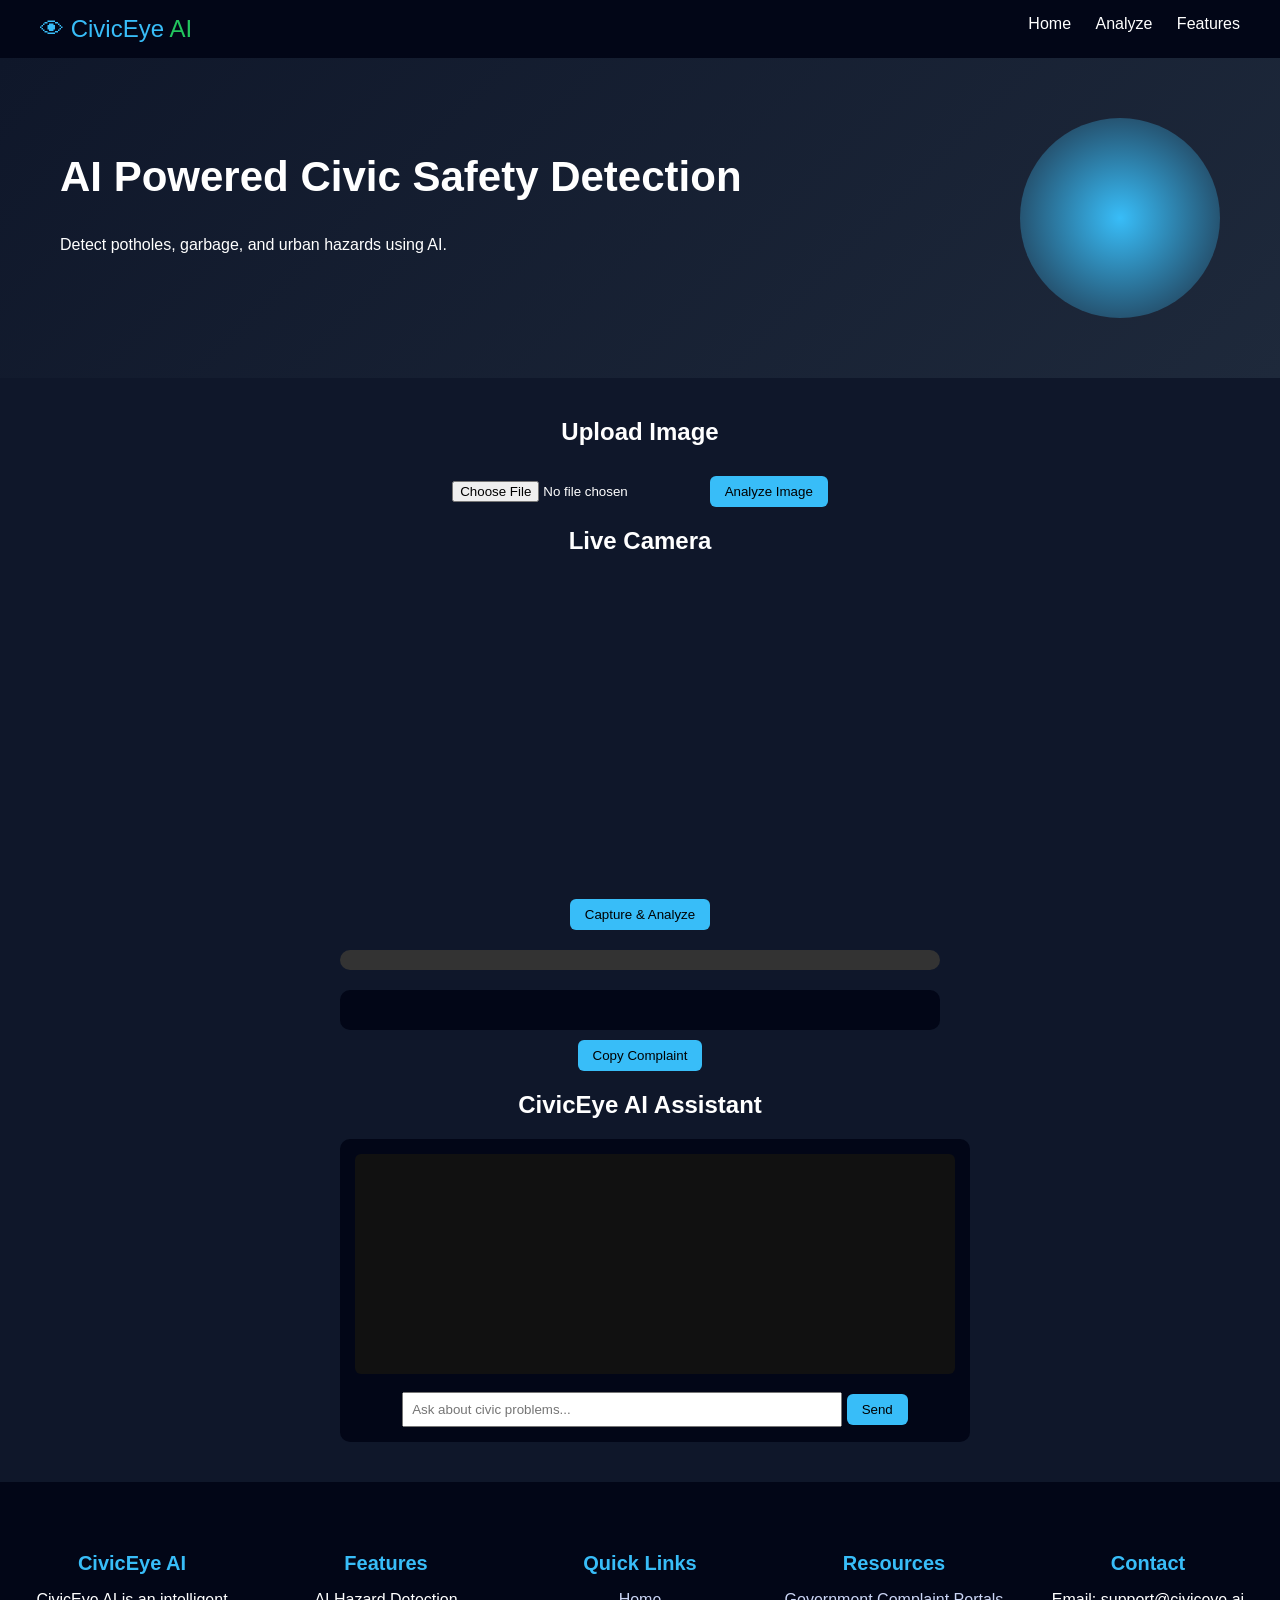
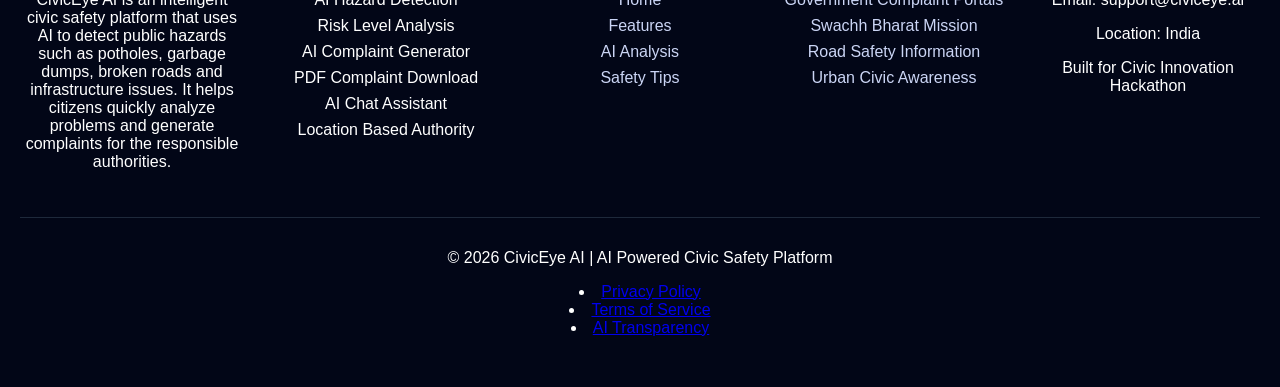
<file: index.html>
<!DOCTYPE html>
<html>

<head>

<title>CivicEye AI</title>

<link rel="stylesheet" href="style.css">

</head>

<body>

<header class="header">

<div class="logo">👁 CivicEye <span class="ai">AI</span></div>

<nav>
<a href="#">Home</a>
<a href="#">Analyze</a>
<a href="/features">Features</a>
</nav>

</header>


<section class="hero">

<div class="hero-text">

<h1>AI Powered Civic Safety Detection</h1>

<p>
Detect potholes, garbage, and urban hazards using AI.
</p>

</div>

<div class="hero-glow"></div>

</section>


<div class="container">

<h2>Upload Image</h2>

<input type="file" id="imageInput">

<button onclick="analyzeImage()">Analyze Image</button>


<h2>Live Camera</h2>

<video id="camera" autoplay></video>

<button onclick="captureFrame()">Capture & Analyze</button>


<div id="loader">

<div class="spinner"></div>

<p>AI is analyzing hazards...</p>

</div>


<div id="riskMeter">

<div id="riskBar"></div>

</div>


<div id="resultBox"></div>
<button onclick="copyComplaint()">Copy Complaint</button>
<h2>CivicEye AI Assistant</h2>

<div id="chatbox">

<div id="chatMessages"></div>

<input
type="text"
id="userInput"
placeholder="Ask about civic problems...">

<button onclick="sendMessage()">Send</button>

</div>
</div>


<!-- <footer class="footer">

<div class="footer-content">

<h2>CivicEye AI</h2>

<p>
AI powered system that detects public safety hazards
from images and camera feeds.
</p>

<ul>

<li>AI hazard detection</li>
<li>Live camera analysis</li>
<li>Location based authority</li>
<li>Safety risk meter</li>

</ul>

</div>

</footer>  -->

<footer class="footer">

<div class="footer-container">

<div class="footer-section">
<h3>CivicEye AI</h3>
<p>
CivicEye AI is an intelligent civic safety platform that uses AI
to detect public hazards such as potholes, garbage dumps,
broken roads and infrastructure issues.
It helps citizens quickly analyze problems and generate
complaints for the responsible authorities.
</p>
</div>


<div class="footer-section">
<h3>Features</h3>
<ul>
<li>AI Hazard Detection</li>
<li>Risk Level Analysis</li>
<li>AI Complaint Generator</li>
<li>PDF Complaint Download</li>
<li>AI Chat Assistant</li>
<li>Location Based Authority</li>
</ul>
</div>


<div class="footer-section">
<h3>Quick Links</h3>
<ul>
<li><a href="#">Home</a></li>
<li><a href="features.html">Features</a></li>
<li><a href="#">AI Analysis</a></li>
<li><a href="safety.html">Safety Tips</a></li>
</ul>
</div>


<div class="footer-section">
<h3>Resources</h3>
<ul>
<li><a href="https://pgportal.gov.in">Government Complaint Portals</a></li>
<li><a href="https://swachhbharatmission.gov.in">Swachh Bharat Mission</a></li>
<li><a href="https://morth.nic.in">Road Safety Information</a></li>
<li><a href="https://swachhbharatmission.gov.in">Urban Civic Awareness</a></li>
</ul>
</div>


<div class="footer-section">
<h3>Contact</h3>
<p>Email: support@civiceye.ai</p>
<p>Location: India</p>
<p>Built for Civic Innovation Hackathon</p>
</div>

</div>


<div class="footer-bottom">
<p>© 2026 CivicEye AI | AI Powered Civic Safety Platform</p>
<li><a href="privacy.html">Privacy Policy</a></li>
<li><a href="terms.html">Terms of Service</a></li>
<li><a href="https://ai.google/responsibility">AI Transparency</a></li>
</div>

</footer>

<script src="script.js"></script>

</body>

</html>
</file>
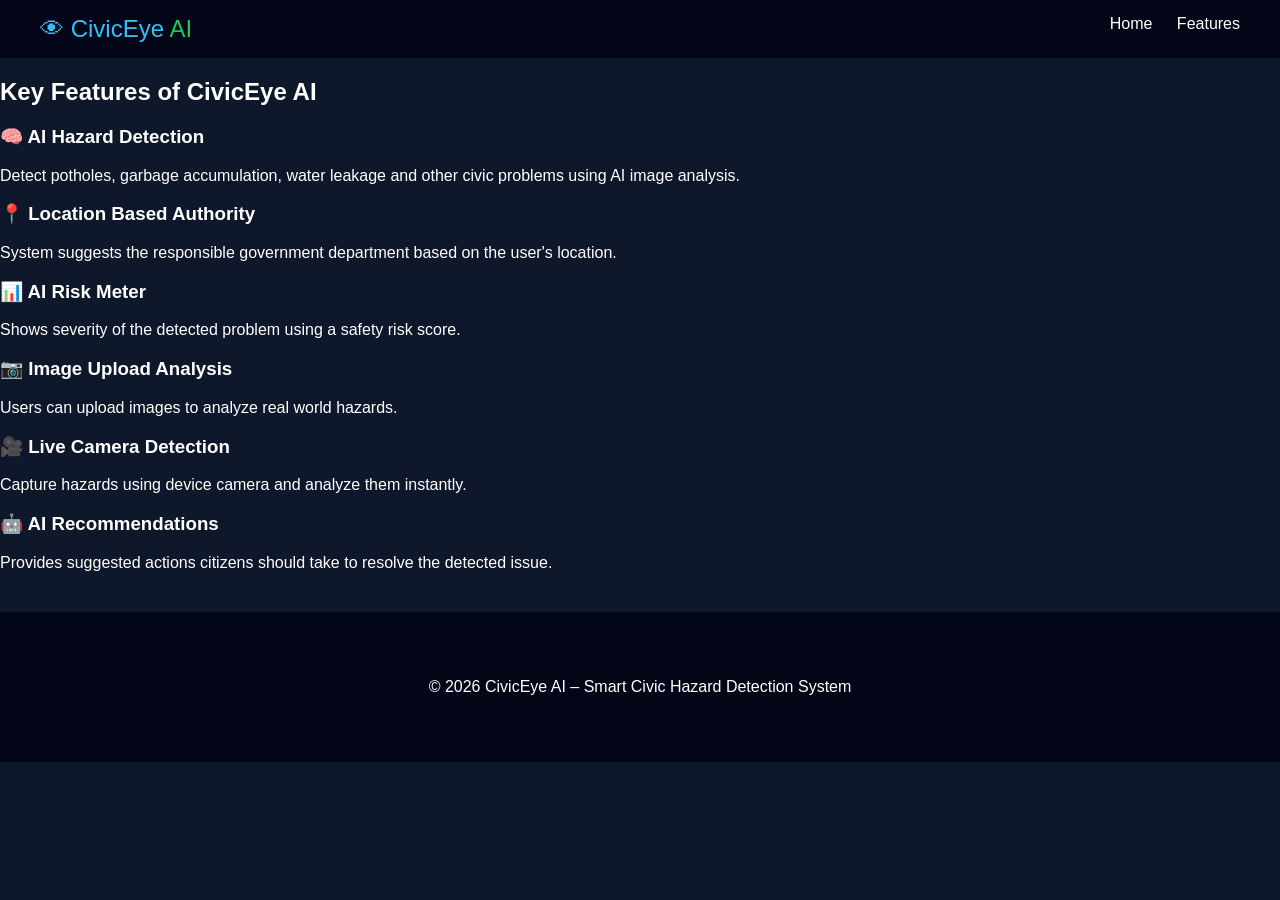
<file: features.html>
<!DOCTYPE html>
<html>

<head>

<title>CivicEye AI - Features</title>

<link rel="stylesheet" href="style.css">

</head>

<body>

<header class="header">

<div class="logo">
👁 CivicEye <span class="ai">AI</span>
</div>

<nav>

<a href="/">Home</a>
<a href="/features">Features</a>

</nav>

</header>


<section class="features-section">

<h1>Key Features of CivicEye AI</h1>

<div class="feature-grid">


<div class="feature-card">

<h3>🧠 AI Hazard Detection</h3>

<p>
Detect potholes, garbage accumulation, water leakage and
other civic problems using AI image analysis.
</p>

</div>


<div class="feature-card">

<h3>📍 Location Based Authority</h3>

<p>
System suggests the responsible government department
based on the user's location.
</p>

</div>


<div class="feature-card">

<h3>📊 AI Risk Meter</h3>

<p>
Shows severity of the detected problem using a safety
risk score.
</p>

</div>


<div class="feature-card">

<h3>📷 Image Upload Analysis</h3>

<p>
Users can upload images to analyze real world hazards.
</p>

</div>


<div class="feature-card">

<h3>🎥 Live Camera Detection</h3>

<p>
Capture hazards using device camera and analyze them
instantly.
</p>

</div>


<div class="feature-card">

<h3>🤖 AI Recommendations</h3>

<p>
Provides suggested actions citizens should take to
resolve the detected issue.
</p>

</div>


</div>

</section>


<footer class="footer">

<p>
© 2026 CivicEye AI – Smart Civic Hazard Detection System
</p>

</footer>

</body>

</html>
</file>
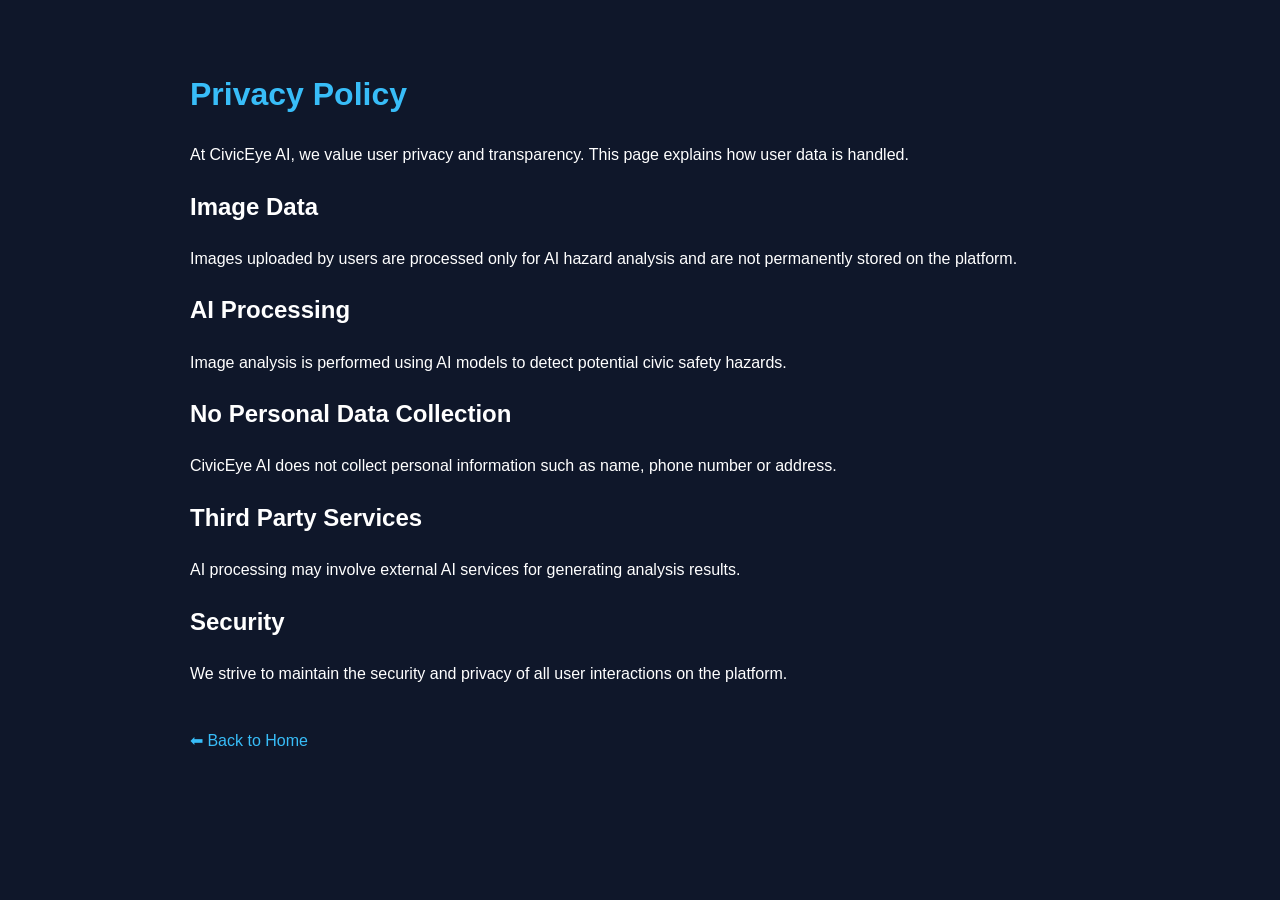
<file: privacy.html>
<!DOCTYPE html>
<html lang="en">
<head>

<meta charset="UTF-8">
<title>Privacy Policy - CivicEye AI</title>

<style>

body{
font-family:Arial;
background:#0f172a;
color:white;
padding:40px;
line-height:1.6;
}

h1{
color:#38bdf8;
}

.container{
max-width:900px;
margin:auto;
}

a{
color:#38bdf8;
text-decoration:none;
}

</style>

</head>

<body>

<div class="container">

<h1>Privacy Policy</h1>

<p>
At CivicEye AI, we value user privacy and transparency.
This page explains how user data is handled.
</p>

<h2>Image Data</h2>

<p>
Images uploaded by users are processed only for
AI hazard analysis and are not permanently stored
on the platform.
</p>

<h2>AI Processing</h2>

<p>
Image analysis is performed using AI models
to detect potential civic safety hazards.
</p>

<h2>No Personal Data Collection</h2>

<p>
CivicEye AI does not collect personal information
such as name, phone number or address.
</p>

<h2>Third Party Services</h2>

<p>
AI processing may involve external AI services
for generating analysis results.
</p>

<h2>Security</h2>

<p>
We strive to maintain the security and privacy
of all user interactions on the platform.
</p>

<br>

<a href="index.html">⬅ Back to Home</a>

</div>

</body>
</html>
</file>
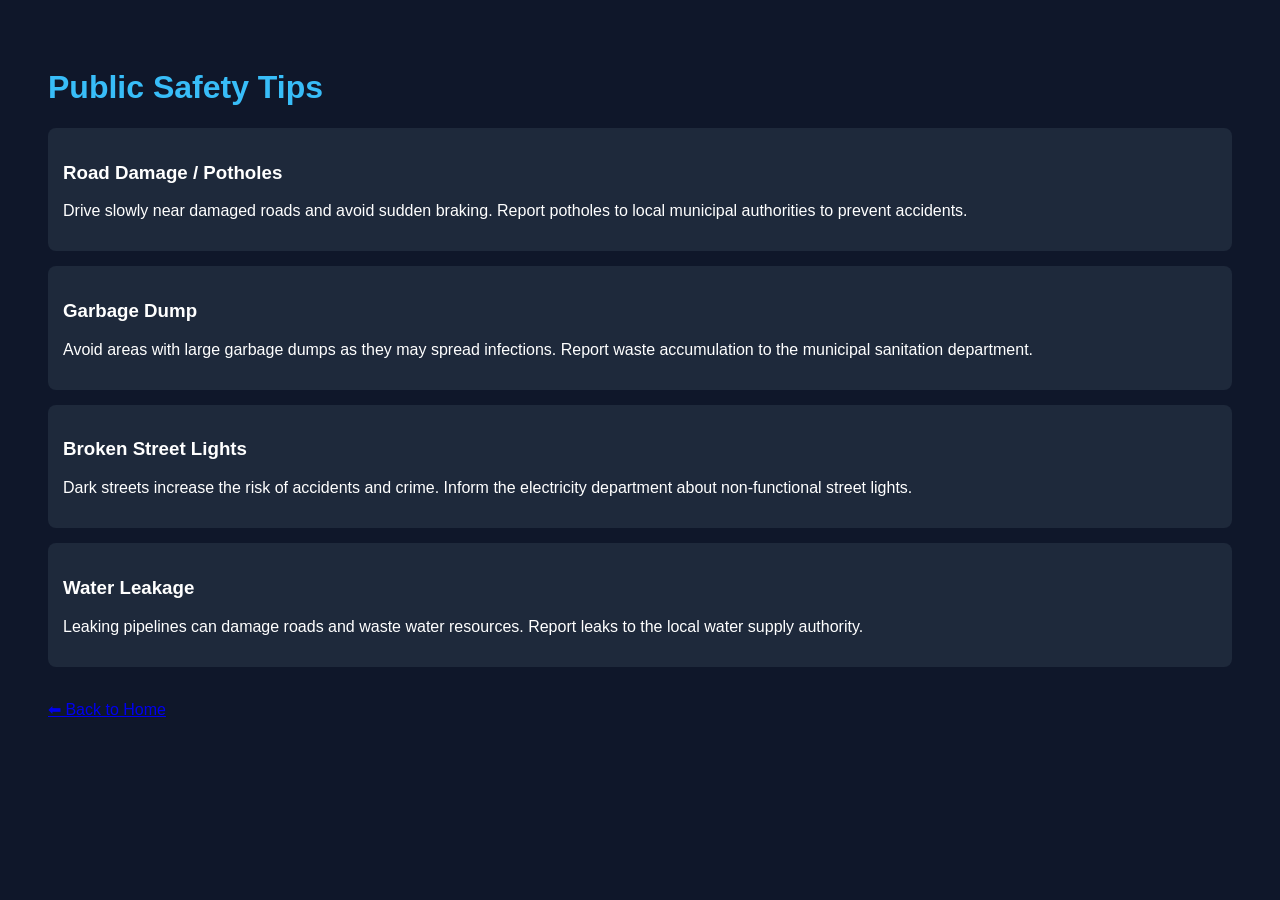
<file: safety.html>
<!DOCTYPE html>
<html>
<head>
<title>Safety Tips - CivicEye AI</title>

<style>

body{
font-family:Arial;
background:#0f172a;
color:white;
padding:40px;
}

h1{
color:#38bdf8;
}

.tip{
background:#1e293b;
padding:15px;
margin-bottom:15px;
border-radius:8px;
}

</style>

</head>

<body>

<h1>Public Safety Tips</h1>

<div class="tip">
<h3>Road Damage / Potholes</h3>
<p>
Drive slowly near damaged roads and avoid sudden braking.
Report potholes to local municipal authorities to prevent accidents.
</p>
</div>

<div class="tip">
<h3>Garbage Dump</h3>
<p>
Avoid areas with large garbage dumps as they may spread infections.
Report waste accumulation to the municipal sanitation department.
</p>
</div>

<div class="tip">
<h3>Broken Street Lights</h3>
<p>
Dark streets increase the risk of accidents and crime.
Inform the electricity department about non-functional street lights.
</p>
</div>

<div class="tip">
<h3>Water Leakage</h3>
<p>
Leaking pipelines can damage roads and waste water resources.
Report leaks to the local water supply authority.
</p>
</div>

<br>

<a href="index.html">⬅ Back to Home</a>

</body>
</html>
</file>
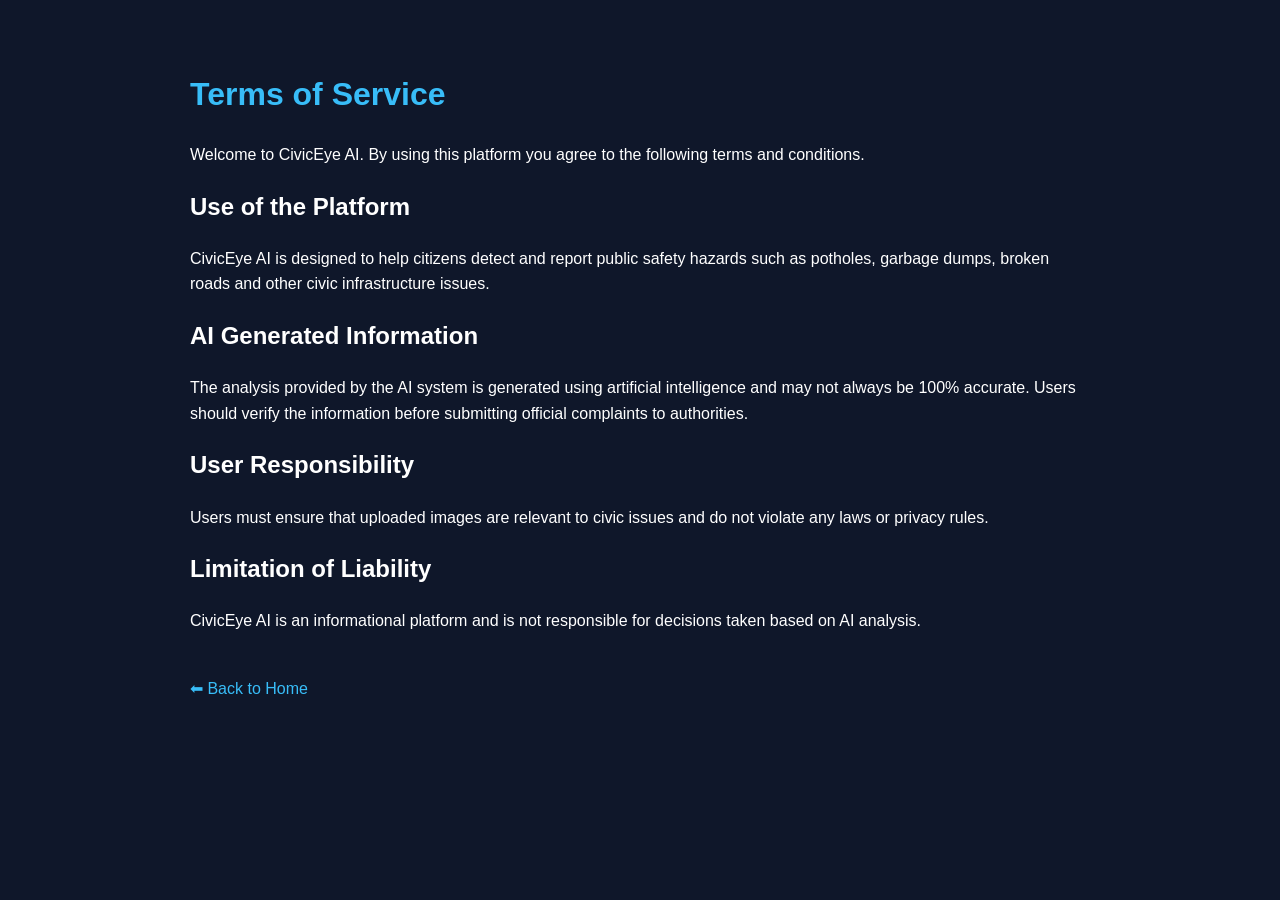
<file: terms.html>
<!DOCTYPE html>
<html lang="en">
<head>

<meta charset="UTF-8">
<title>Terms of Service - CivicEye AI</title>

<style>

body{
font-family:Arial;
background:#0f172a;
color:white;
padding:40px;
line-height:1.6;
}

h1{
color:#38bdf8;
}

.container{
max-width:900px;
margin:auto;
}

a{
color:#38bdf8;
text-decoration:none;
}

</style>

</head>

<body>

<div class="container">

<h1>Terms of Service</h1>

<p>
Welcome to CivicEye AI. By using this platform you agree to the
following terms and conditions.
</p>

<h2>Use of the Platform</h2>

<p>
CivicEye AI is designed to help citizens detect and report
public safety hazards such as potholes, garbage dumps,
broken roads and other civic infrastructure issues.
</p>

<h2>AI Generated Information</h2>

<p>
The analysis provided by the AI system is generated using
artificial intelligence and may not always be 100% accurate.
Users should verify the information before submitting
official complaints to authorities.
</p>

<h2>User Responsibility</h2>

<p>
Users must ensure that uploaded images are relevant
to civic issues and do not violate any laws or privacy rules.
</p>

<h2>Limitation of Liability</h2>

<p>
CivicEye AI is an informational platform and is not
responsible for decisions taken based on AI analysis.
</p>

<br>

<a href="index.html">⬅ Back to Home</a>

</div>

</body>
</html>
</file>
<file: style.css>
body{

margin:0;
font-family:Arial;
background:#0f172a;
color:white;

}

.header{

display:flex;
justify-content:space-between;
padding:15px 40px;
background:#020617;

}

.logo{

font-size:24px;
color:#38bdf8;

}

.ai{

color:#22c55e;

}

nav a{

color:white;
margin-left:20px;
text-decoration:none;

}

.hero{

display:flex;
justify-content:space-between;
padding:60px;
background:linear-gradient(135deg,#0f172a,#1e293b);

}

.hero-text h1{

font-size:42px;

}

.hero-glow{

width:200px;
height:200px;
background:radial-gradient(circle,#38bdf8,#1e293b);
border-radius:50%;
animation:pulse 3s infinite;

}

@keyframes pulse{

0%{transform:scale(1)}
50%{transform:scale(1.2)}
100%{transform:scale(1)}

}

.container{

width:600px;
margin:auto;
margin-top:40px;
text-align:center;

}

video{

width:100%;
border-radius:10px;
margin-top:10px;

}

button{

padding:10px 20px;
margin-top:10px;
border:none;
background:#38bdf8;
border-radius:6px;
cursor:pointer;

}

#loader{

display:none;
margin-top:20px;

}

.spinner{

width:50px;
height:50px;
border:5px solid #333;
border-top:5px solid #38bdf8;
border-radius:50%;
animation:spin 1s linear infinite;
margin:auto;

}

@keyframes spin{

0%{transform:rotate(0deg)}
100%{transform:rotate(360deg)}

}

#riskMeter{

width:100%;
height:20px;
background:#333;
margin-top:20px;
border-radius:10px;

}

#riskBar{

height:20px;
width:0%;
background:red;

}

#resultBox{

margin-top:20px;
background:#020617;
padding:20px;
border-radius:10px;
white-space:pre-wrap;

}

.footer{

background:#020617;
padding:30px;
margin-top:40px;
text-align:center;

}
#chatbox{

width:100%;
max-width:600px;
margin:auto;
background:#020617;
padding:15px;
border-radius:10px;

}

#chatMessages{

height:200px;
overflow-y:auto;
margin-bottom:10px;
background:#111;
padding:10px;
border-radius:6px;

}

#userInput{

width:70%;
padding:8px;

}

button{

padding:8px 15px;

}

.footer{

background:#020617;
color:white;
padding:50px 20px;

}

.footer-container{

display:grid;
grid-template-columns:repeat(auto-fit,minmax(200px,1fr));
gap:30px;

}

.footer-section h3{

margin-bottom:15px;
font-size:20px;
color:#38bdf8;

}

.footer-section ul{

list-style:none;
padding:0;

}

.footer-section ul li{

margin-bottom:8px;

}

.footer-section a{

color:#cbd5f5;
text-decoration:none;

}

.footer-section a:hover{

color:#38bdf8;

}

.footer-bottom{

text-align:center;
margin-top:30px;
border-top:1px solid #1e293b;
padding-top:15px;

}
</file>
